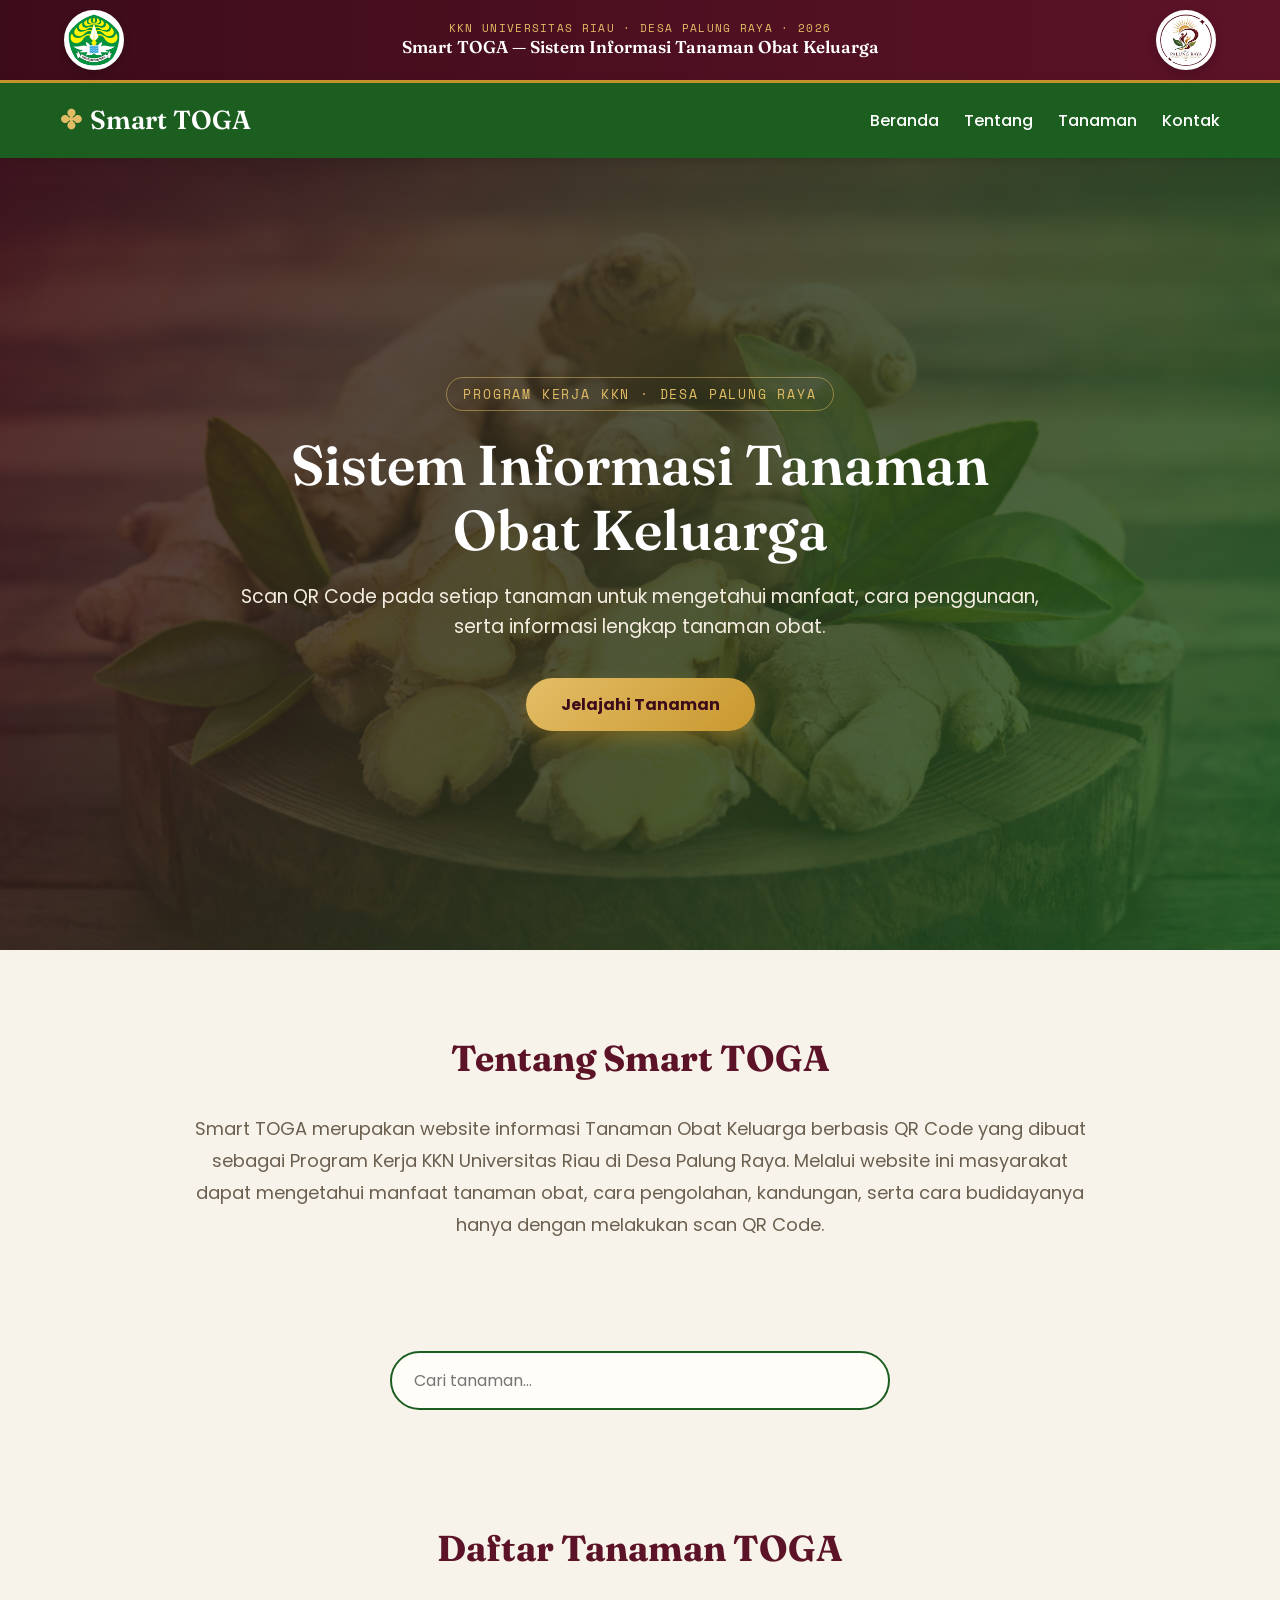
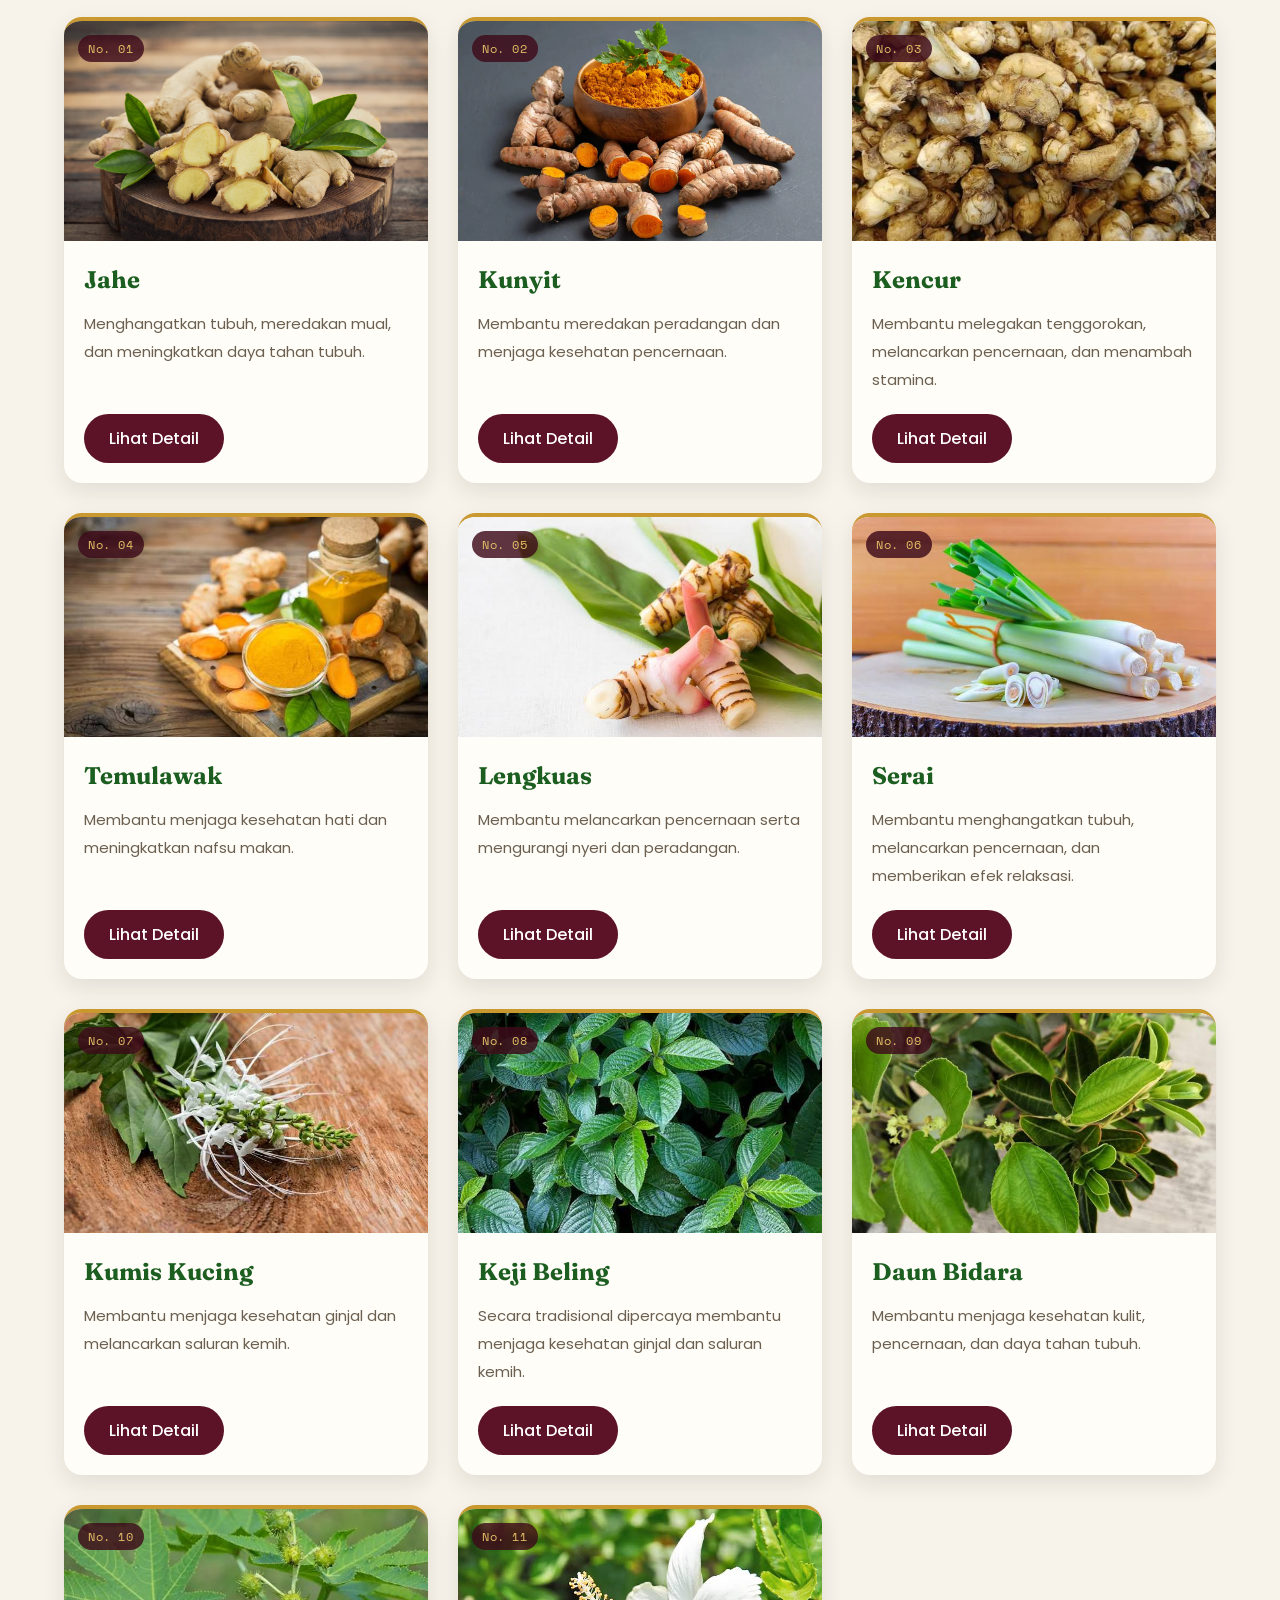
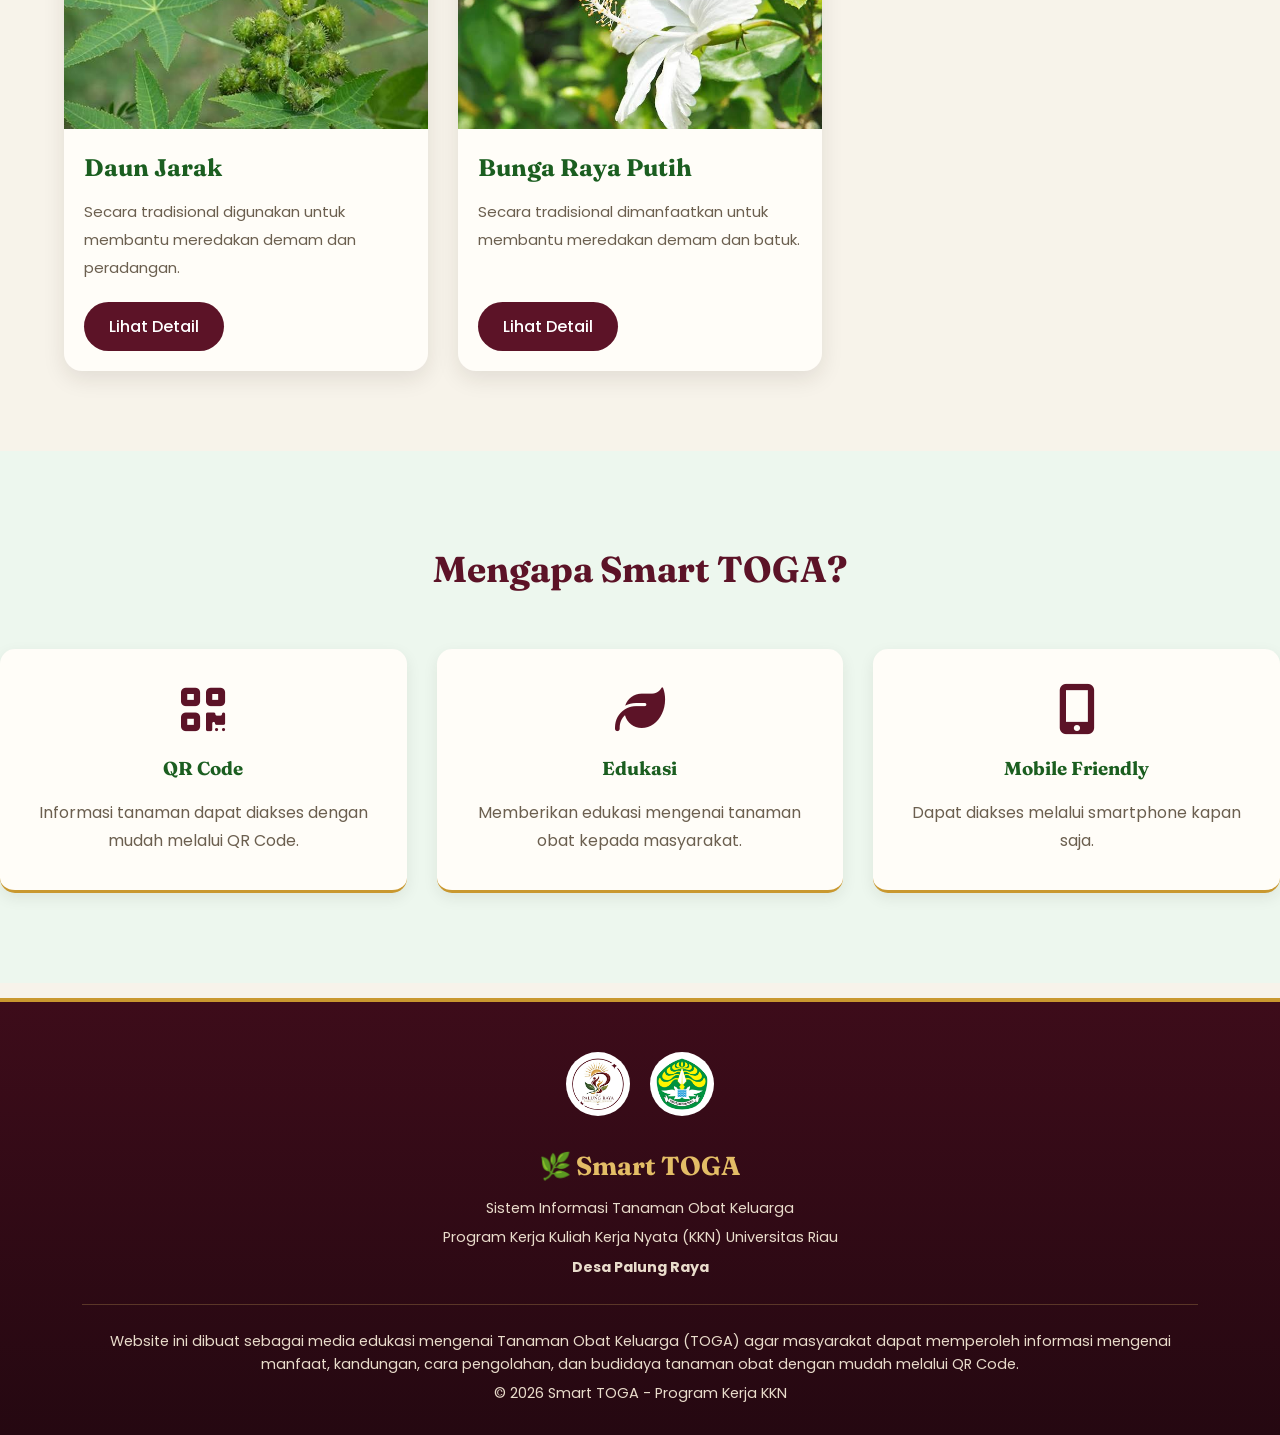
<file: index.html>
<!DOCTYPE html>
<html lang="id">

<head>
    <meta charset="UTF-8">
    <meta name="viewport" content="width=device-width, initial-scale=1.0">

    <title>Smart TOGA | Tanaman Obat Keluarga — KKN Palung Raya 2026</title>

    <link rel="stylesheet" href="css/style.css">

    <!-- Google Font -->
    <link rel="preconnect" href="https://fonts.googleapis.com">
    <link href="https://fonts.googleapis.com/css2?family=Fraunces:opsz,wght@9..144,400;9..144,600;9..144,700&family=Space+Mono:wght@400;700&family=Poppins:wght@300;400;500;600;700&display=swap"
        rel="stylesheet">

    <!-- Font Awesome -->
    <link rel="stylesheet" href="https://cdnjs.cloudflare.com/ajax/libs/font-awesome/6.6.0/css/all.min.css">

</head>

<body>

    <!-- ================= LEMBAGA BAR ================= -->
    <header class="lembaga-bar">
        <div class="container lembaga-inner">
            <img src="images/LOGO-UNRI.png" alt="Logo Universitas Riau">
            <div class="lembaga-text">
                <span class="eyebrow">KKN Universitas Riau · Desa Palung Raya · 2026</span>
                <strong>Smart TOGA — Sistem Informasi Tanaman Obat Keluarga</strong>
            </div>
            <img src="images/KKN.jpeg" alt="Logo KKN Palung Raya">
        </div>
    </header>

    <!-- ================= NAVBAR ================= -->

    <nav>

        <div class="logo">

            <span class="seal">✤</span> Smart TOGA

        </div>

        <ul>

            <li><a href="#">Beranda</a></li>

            <li><a href="#tentang">Tentang</a></li>

            <li><a href="#tanaman">Tanaman</a></li>

            <li><a href="kontak.html">Kontak</a></li>

        </ul>

    </nav>

    <!-- ================= HERO ================= -->

    <section class="hero">

        <div class="hero-text">

            <span class="eyebrow">Program Kerja KKN · Desa Palung Raya</span>

            <h1>

                Sistem Informasi Tanaman Obat Keluarga

            </h1>

            <p>

                Scan QR Code pada setiap tanaman untuk mengetahui manfaat, cara penggunaan, serta informasi lengkap
                tanaman obat.

            </p>

            <a href="#tanaman" class="btn">

                Jelajahi Tanaman

            </a>

        </div>

    </section>

    <!-- ================= TENTANG ================= -->

    <section id="tentang" class="tentang">

        <h2>

            Tentang Smart TOGA

        </h2>

        <p>

            Smart TOGA merupakan website informasi Tanaman Obat Keluarga berbasis QR Code yang dibuat sebagai Program
            Kerja KKN Universitas Riau di Desa Palung Raya.

            Melalui website ini masyarakat dapat mengetahui manfaat tanaman obat, cara pengolahan, kandungan, serta cara
            budidayanya hanya dengan melakukan scan QR Code.

        </p>

    </section>

    <!-- ================= SEARCH ================= -->

    <section class="search-box">

        <input type="text" id="searchInput" placeholder="Cari tanaman...">

    </section>

    <!-- ================= TANAMAN ================= -->

    <section id="tanaman" class="container">

        <h2>

            Daftar Tanaman TOGA

        </h2>

        <div class="cards">

            <!-- JAHE -->
            <div class="card">
                <span class="card-no">No. 01</span>
                <img src="images/jahe.png" alt="Jahe">
                <h3>Jahe</h3>
                <p>Menghangatkan tubuh, meredakan mual, dan meningkatkan daya tahan tubuh.</p>
                <a href="tanaman/jahe.html">Lihat Detail</a>
            </div>

            <!-- KUNYIT -->
            <div class="card">
                <span class="card-no">No. 02</span>
                <img src="images/Kunyit.png" alt="Kunyit">
                <h3>Kunyit</h3>
                <p>Membantu meredakan peradangan dan menjaga kesehatan pencernaan.</p>
                <a href="tanaman/kunyit.html">Lihat Detail</a>
            </div>

            <!-- KENCUR -->
            <div class="card">
                <span class="card-no">No. 03</span>
                <img src="images/Kencur.png" alt="Kencur">
                <h3>Kencur</h3>
                <p>Membantu melegakan tenggorokan, melancarkan pencernaan, dan menambah stamina.</p>
                <a href="tanaman/kencur.html">Lihat Detail</a>
            </div>

            <!-- TEMULAWAK -->
            <div class="card">
                <span class="card-no">No. 04</span>
                <img src="images/Temulawak.png" alt="Temulawak">
                <h3>Temulawak</h3>
                <p>Membantu menjaga kesehatan hati dan meningkatkan nafsu makan.</p>
                <a href="tanaman/temulawak.html">Lihat Detail</a>
            </div>

            <!-- LENGKUAS -->
            <div class="card">
                <span class="card-no">No. 05</span>
                <img src="images/lengkuas.png" alt="Lengkuas">
                <h3>Lengkuas</h3>
                <p>Membantu melancarkan pencernaan serta mengurangi nyeri dan peradangan.</p>
                <a href="tanaman/lengkuas.html">Lihat Detail</a>
            </div>

            <!-- SERAI -->
            <div class="card">
                <span class="card-no">No. 06</span>
                <img src="images/Serai.png" alt="Serai">
                <h3>Serai</h3>
                <p>Membantu menghangatkan tubuh, melancarkan pencernaan, dan memberikan efek relaksasi.</p>
                <a href="tanaman/serai.html">Lihat Detail</a>
            </div>

            <!-- KUMIS KUCING -->
            <div class="card">
                <span class="card-no">No. 07</span>
                <img src="images/kumisKucing.png" alt="Kumis Kucing">
                <h3>Kumis Kucing</h3>
                <p>Membantu menjaga kesehatan ginjal dan melancarkan saluran kemih.</p>
                <a href="tanaman/kumisKucing.html">Lihat Detail</a>
            </div>

            <!-- KEJI BELING -->
            <div class="card">
                <span class="card-no">No. 08</span>
                <img src="images/KejiBeling.png" alt="Keji Beling">
                <h3>Keji Beling</h3>
                <p>Secara tradisional dipercaya membantu menjaga kesehatan ginjal dan saluran kemih.</p>
                <a href="tanaman/kejiBeling.html">Lihat Detail</a>
            </div>

            <!-- DAUN BIDARA -->
            <div class="card">
                <span class="card-no">No. 09</span>
                <img src="images/daunBidara.png" alt="Daun Bidara">
                <h3>Daun Bidara</h3>
                <p>Membantu menjaga kesehatan kulit, pencernaan, dan daya tahan tubuh.</p>
                <a href="tanaman/daunBidara.html">Lihat Detail</a>
            </div>

            <!-- DAUN JARAK -->
            <div class="card">
                <span class="card-no">No. 10</span>
                <img src="images/daunJarak.png" alt="Daun Jarak">
                <h3>Daun Jarak</h3>
                <p>Secara tradisional digunakan untuk membantu meredakan demam dan peradangan.</p>
                <a href="tanaman/daunJarak.html">Lihat Detail</a>
            </div>

            <!-- BUNGA RAYA PUTIH -->
            <div class="card">
                <span class="card-no">No. 11</span>
                <img src="images/bungaRayaPutih.png" alt="Bunga Raya Putih">
                <h3>Bunga Raya Putih</h3>
                <p>Secara tradisional dimanfaatkan untuk membantu meredakan demam dan batuk.</p>
                <a href="tanaman/bungaRayaPutih.html">Lihat Detail</a>
            </div>

        </div>

    </section>

    <!-- ================= KEUNGGULAN ================= -->

    <section class="fitur">

        <h2>

            Mengapa Smart TOGA?

        </h2>

        <div class="fitur-box">

            <div>

                <i class="fa-solid fa-qrcode"></i>

                <h3>QR Code</h3>

                <p>

                    Informasi tanaman dapat diakses dengan mudah melalui QR Code.

                </p>

            </div>

            <div>

                <i class="fa-solid fa-leaf"></i>

                <h3>Edukasi</h3>

                <p>

                    Memberikan edukasi mengenai tanaman obat kepada masyarakat.

                </p>

            </div>

            <div>

                <i class="fa-solid fa-mobile-screen-button"></i>

                <h3>Mobile Friendly</h3>

                <p>

                    Dapat diakses melalui smartphone kapan saja.

                </p>

            </div>

        </div>

    </section>

    <!-- ================= FOOTER ================= -->

       <footer>

        <div class="container footer-grid">

            <div class="footer-brand">

                <img src="images/KKN.jpeg"
                    alt="Logo KKN Palung Raya"
                    class="footer-logo">

                <img src="images/LOGO-UNRI.png"
                    alt="Logo Universitas Riau"
                    class="footer-logo">

            </div>

            <div class="footer-text">

                <h3>🌿 Smart TOGA</h3>

                <p>

                    Sistem Informasi Tanaman Obat Keluarga

                </p>

                <p>

                    Program Kerja Kuliah Kerja Nyata (KKN)
                    Universitas Riau

                </p>

                <p>

                    <strong>Desa Palung Raya</strong>

                </p>

                <hr>

                <p>

                    Website ini dibuat sebagai media edukasi mengenai
                    Tanaman Obat Keluarga (TOGA) agar masyarakat dapat
                    memperoleh informasi mengenai manfaat, kandungan,
                    cara pengolahan, dan budidaya tanaman obat dengan
                    mudah melalui QR Code.

                </p>

                <p>

                    © 2026 Smart TOGA — KKN Universitas Riau Desa Palung Raya

                </p>

            </div>

        </div>

    </footer>

    <script src="js/app.js"></script>

</body>

</html>
</file>
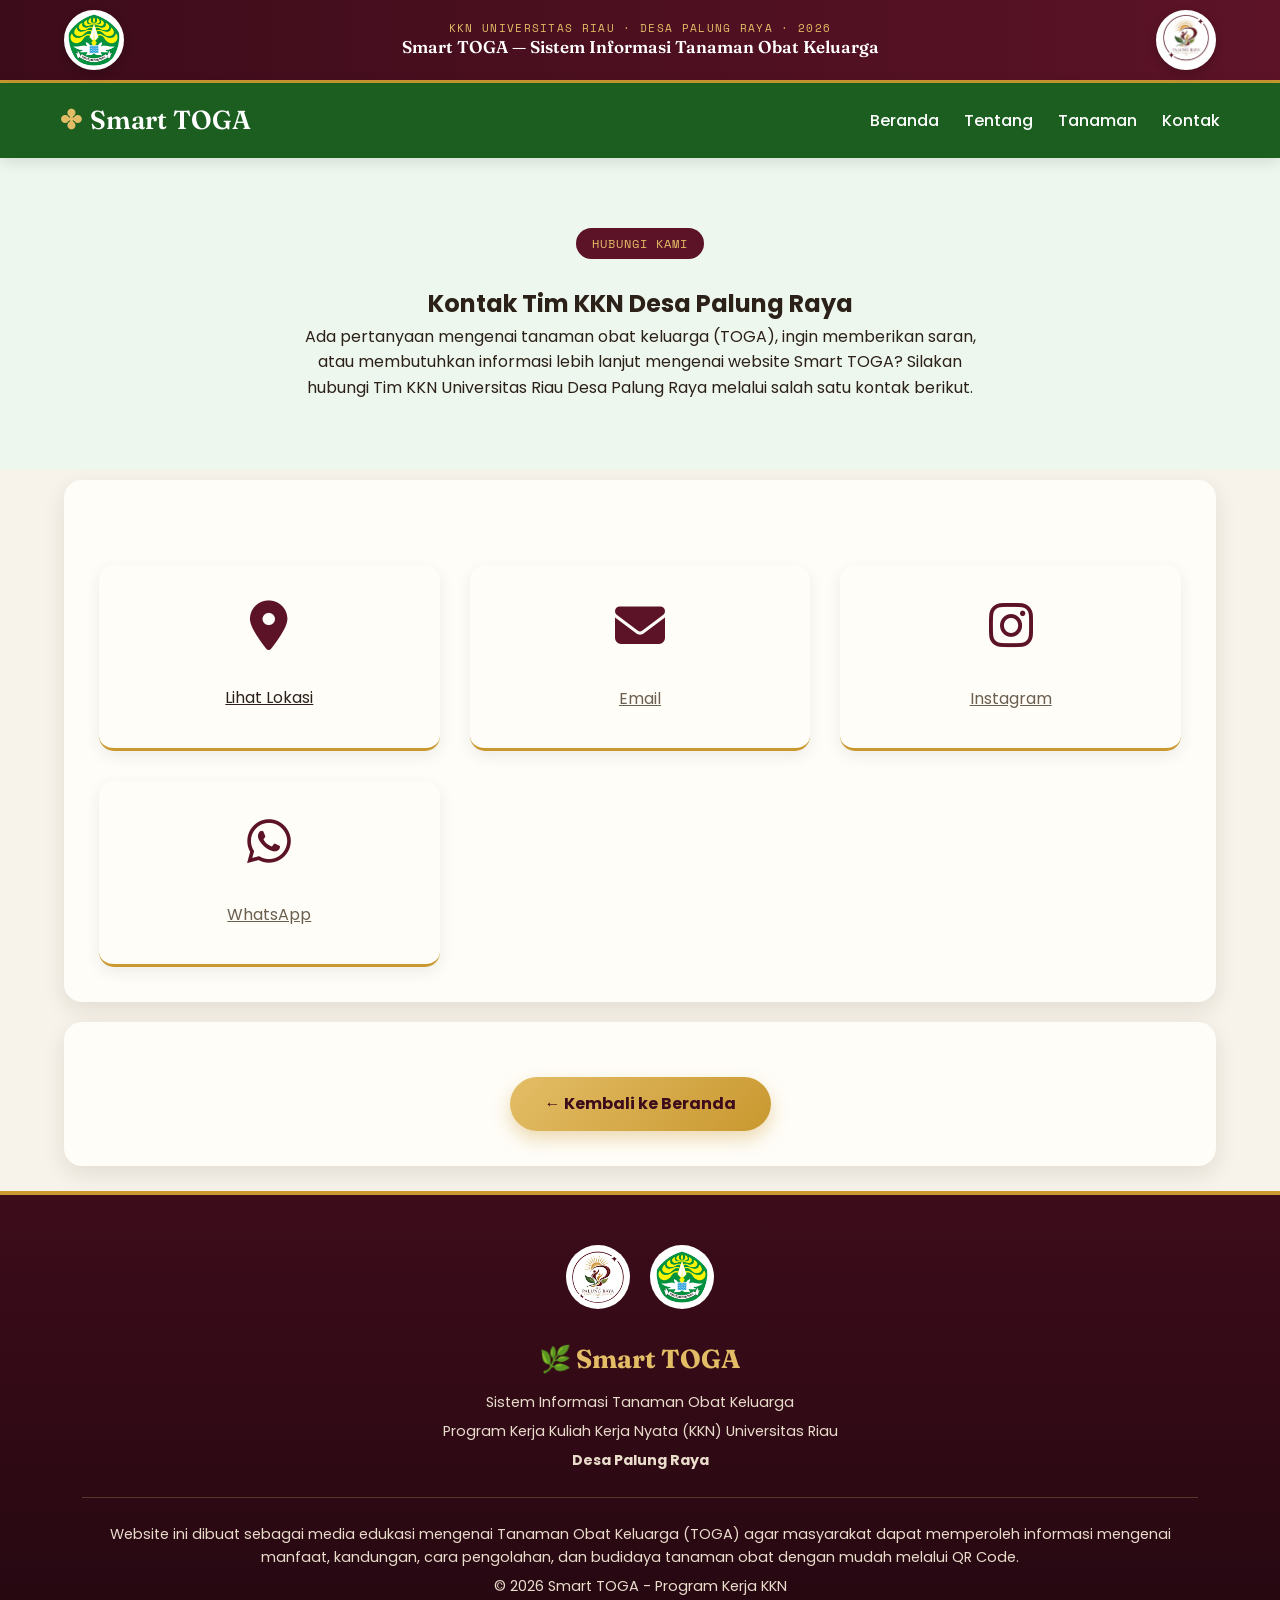
<file: kontak.html>
<!DOCTYPE html>
<html lang="id">

<head>
    <meta charset="UTF-8">
    <meta name="viewport" content="width=device-width, initial-scale=1.0">

    <title>Kontak | Smart TOGA</title>

    <link rel="stylesheet" href="css/style.css">

    <link rel="preconnect" href="https://fonts.googleapis.com">
    <link href="https://fonts.googleapis.com/css2?family=Fraunces:opsz,wght@9..144,400;9..144,600;9..144,700&family=Space+Mono:wght@400;700&family=Poppins:wght@300;400;500;600;700&display=swap"
        rel="stylesheet">

    <link rel="stylesheet" href="https://cdnjs.cloudflare.com/ajax/libs/font-awesome/6.6.0/css/all.min.css">

</head>

<body>

    <!-- ================= HEADER ================= -->

    <header class="lembaga-bar">
        <div class="container lembaga-inner">

            <img src="images/LOGO-UNRI.png" alt="Logo Universitas Riau">

            <div class="lembaga-text">
                <span class="eyebrow">KKN Universitas Riau · Desa Palung Raya · 2026</span>
                <strong>Smart TOGA — Sistem Informasi Tanaman Obat Keluarga</strong>
            </div>

            <img src="images/Logo_KKN.png" alt="Logo KKN Palung Raya">

        </div>
    </header>

    <!-- ================= NAVBAR ================= -->

    <nav>

        <div class="logo">
            <span class="seal">✤</span> Smart TOGA
        </div>

        <ul>
            <li><a href="index.html">Beranda</a></li>
            <li><a href="index.html#tentang">Tentang</a></li>
            <li><a href="index.html#tanaman">Tanaman</a></li>
            <li><a href="kontak.html">Kontak</a></li>
        </ul>

    </nav>

    <!-- ================= HERO ================= -->

    <section class="detail-header">

        <div class="container">

            <div style="max-width:700px;margin:0 auto;text-align:center;">

                <span class="badge">
                    Hubungi Kami
                </span>

                <h1 style="margin-top:10px;">
                    Kontak Tim KKN Desa Palung Raya
                </h1>

                <p>

                    Ada pertanyaan mengenai tanaman obat keluarga (TOGA), ingin memberikan
                    saran, atau membutuhkan informasi lebih lanjut mengenai website Smart
                    TOGA? Silakan hubungi Tim KKN Universitas Riau Desa Palung Raya melalui
                    salah satu kontak berikut.

                </p>

            </div>

        </div>

    </section>

    <!-- ================= KONTAK ================= -->

    <section class="content">

        <div class="container">

            <div class="fitur-box">

                <!-- Lokasi -->

                <div>

                    <i class="fa-solid fa-location-dot"></i>

                    <h3> </h3>

                

                    <a href="https://maps.google.com/?q=Desa+Palung+Raya+Kampar+Riau"
                        target="_blank">

                        Lihat Lokasi

                    </a>

                </div>

                <!-- Email -->

                <div>

                    <i class="fa-solid fa-envelope"></i>

                    <h3> </h3>

                    <p>

                        <a href="mailto:kkn.palungraya2026@unri.ac.id">

                            Email

                        </a>

                    </p>

                </div>

                <!-- Instagram -->

                <div>

                    <i class="fa-brands fa-instagram"></i>

                    <h3></h3>

                    <p>

                        <a href="https://www.instagram.com/kknpalungraya?igsh=MXJnbmduNGo0cnAxaA=="
                            target="_blank">

                        Instagram

                        </a>

                    </p>

                </div>

                <!-- WhatsApp -->

                <div>

                    <i class="fa-brands fa-whatsapp"></i>

                    <h3> </h3>

                    <p>

                        <a href="https://wa.me/6281234567890"
                            target="_blank">

                            WhatsApp

                        </a>

                    </p>

                </div>

            </div>

        </div>

    </section>

    <!-- ================= BUTTON ================= -->

    <section class="content">

        <div class="container center">

            <a href="index.html" class="btn">

                ← Kembali ke Beranda

            </a>

        </div>

    </section>

    <!-- ================= FOOTER ================= -->

    <footer>

        <div class="container footer-grid">

            <div class="footer-brand">

                <img src="images/KKN.jpeg"
                    alt="Logo KKN Palung Raya"
                    class="footer-logo">

                <img src="images/LOGO-UNRI.png"
                    alt="Logo Universitas Riau"
                    class="footer-logo">

            </div>

            <div class="footer-text">

                <h3>🌿 Smart TOGA</h3>

                <p>

                    Sistem Informasi Tanaman Obat Keluarga

                </p>

                <p>

                    Program Kerja Kuliah Kerja Nyata (KKN)
                    Universitas Riau

                </p>

                <p>

                    <strong>Desa Palung Raya</strong>

                </p>

                <hr>

                <p>

                    Website ini dibuat sebagai media edukasi mengenai
                    Tanaman Obat Keluarga (TOGA) agar masyarakat dapat
                    memperoleh informasi mengenai manfaat, kandungan,
                    cara pengolahan, dan budidaya tanaman obat dengan
                    mudah melalui QR Code.

                </p>

                <p>

                    © 2026 Smart TOGA — KKN Universitas Riau Desa Palung Raya

                </p>

            </div>

        </div>

    </footer>

    <script src="js/app.js"></script>

</body>

</html>
</file>
<file: css/style.css>
/* ===================================================
   SMART TOGA
   KKN Universitas Riau — Desa Palung Raya 2026
   Identitas visual: hijau UNRI + merah marun & emas
   Palung Raya (mengikuti dua lambang resmi)
=================================================== */

/* ==========================
   VARIABEL WARNA & GLOBAL
========================== */
:root{
  /* hijau — dunia tanaman / UNRI */
  --hijau-tua:    #123f16;
  --hijau:        #1b5e20;
  --hijau-muda:   #edf7ee;
  --hijau-pucat:  #e8f5e9;

  /* marun & emas — lambang KKN Palung Raya */
  --marun-tua:    #3d0c1a;
  --marun:        #5c1327;
  --marun-terang: #7a2038;
  --emas:         #c9982f;
  --emas-terang:  #e3bd66;
  --emas-tua:     #9c7420;

  --oranye:       #ff9800;
  --oranye-tua:   #e65100;

  /* kertas & tinta — nuansa label jamu / herbarium */
  --kertas:       #f7f3ea;
  --kertas-kartu: #fffdf8;
  --tinta:        #2b2118;
  --tinta-muted:  #6b5f4f;
  --putih:        #fff;
  --bg:           var(--kertas);

  --font-display: 'Fraunces', 'Georgia', serif;
  --font-body:    'Poppins', sans-serif;
  --font-label:   'Space Mono', monospace;

  --radius-sm: 10px;
  --radius-md: 15px;
  --radius-lg: 18px;
  --radius-xl: 20px;
  --radius-pill: 50px;

  --shadow-sm: 0 5px 15px rgba(43,33,24,.08);
  --shadow-md: 0 8px 22px rgba(43,33,24,.10);
  --shadow-lg: 0 18px 34px rgba(43,33,24,.20);

  --transition: .3s ease;
}

/* ==========================
   RESET
========================== */
*,
*::before,
*::after{
  margin: 0;
  padding: 0;
  box-sizing: border-box;
}

html{
  scroll-behavior: smooth;
}

body{
  font-family: var(--font-body);
  background: var(--bg);
  color: var(--tinta);
  line-height: 1.6;
}

img{
  max-width: 100%;
  display: block;
}

a{
  color: inherit;
}

a:focus-visible,
button:focus-visible,
input:focus-visible{
  outline: 3px solid var(--emas-terang);
  outline-offset: 2px;
}

/* ==========================
   CONTAINER
========================== */
.container{
  width: 90%;
  max-width: 1200px;
  margin: auto;
}

/* ===================================================
   LEMBAGA BAR — baris identitas KKN & Universitas
=================================================== */
.lembaga-bar{
  background: linear-gradient(90deg, var(--marun-tua), var(--marun));
  border-bottom: 3px solid var(--emas);
  padding: 10px 0;
}

.lembaga-inner{
  display: grid;
  grid-template-columns: auto 1fr auto;
  align-items: center;
  gap: 15px;
  text-align: center;
}

.lembaga-inner img{
  width: 60px;
  height: 60px;
  aspect-ratio: 1 / 1;
  object-fit: cover;
  object-position: center;
  border-radius: 50%;
  background: var(--putih);
  padding: 2px;
  border: 2px solid var(--putih);
  box-shadow: 0 4px 10px rgba(0,0,0,.18);
  justify-self: start;
}

.lembaga-inner img:last-child{
  justify-self: end;
}

.lembaga-text{
  color: var(--putih);
  line-height: 1.35;
  min-width: 0;
}

.lembaga-text .eyebrow{
  display: block;
  font-family: var(--font-label);
  font-size: 11px;
  letter-spacing: .12em;
  text-transform: uppercase;
  color: var(--emas-terang);
}

.lembaga-text strong{
  font-family: var(--font-display);
  font-size: 17px;
  font-weight: 600;
}

/* ==========================
   NAVBAR
========================== */
nav{
  width: 100%;
  min-height: 75px;
  background: var(--hijau);
  display: flex;
  justify-content: space-between;
  align-items: center;
  flex-wrap: wrap;
  gap: 10px;
  padding: 14px 60px;
  position: sticky;
  top: 0;
  z-index: 999;
  transition: background var(--transition), box-shadow var(--transition);
  box-shadow: 0 3px 15px rgba(0,0,0,.12);
}

.logo{
  color: var(--putih);
  font-family: var(--font-display);
  font-size: 26px;
  font-weight: 600;
  display: flex;
  align-items: center;
  gap: 8px;
}

.logo .seal{
  color: var(--emas-terang);
}

nav ul{
  display: flex;
  list-style: none;
  gap: 25px;
}

nav ul li a{
  color: var(--putih);
  text-decoration: none;
  font-weight: 500;
  transition: color var(--transition);
}

nav ul li a:hover,
nav ul li a:focus-visible{
  color: var(--emas-terang);
}

.nav-scroll{
  background: var(--hijau-tua);
}

/* ==========================
   HERO
========================== */
.hero{
  width: 100%;
  min-height: 88vh;
  background:
    linear-gradient(120deg, rgba(61,12,26,.82), rgba(27,94,32,.80)),
    url("../images/jahe.png");
  background-size: cover;
  background-position: center;
  display: flex;
  justify-content: center;
  align-items: center;
  text-align: center;
  color: var(--putih);
  padding: 10px;
}

.hero-text{
  max-width: 820px;
}

.hero-text .eyebrow{
  display: inline-block;
  font-family: var(--font-label);
  font-size: 13px;
  letter-spacing: .14em;
  text-transform: uppercase;
  color: var(--emas-terang);
  border: 1px solid rgba(227,189,102,.5);
  padding: 6px 16px;
  border-radius: var(--radius-pill);
  margin-bottom: 22px;
}

.hero h1{
  font-family: var(--font-display);
  font-weight: 600;
  font-size: 56px;
  line-height: 1.15;
  margin-bottom: 20px;
}

.hero p{
  font-size: 19px;
  margin-bottom: 35px;
  color: #f4ede0;
}

/* ==========================
   BUTTON
========================== */
.btn{
  display: inline-block;
  padding: 14px 35px;
  background: linear-gradient(135deg, var(--emas-terang), var(--emas));
  color: var(--marun-tua);
  text-decoration: none;
  border-radius: var(--radius-pill);
  font-weight: 700;
  border: none;
  cursor: pointer;
  transition: background var(--transition), transform var(--transition), box-shadow var(--transition);
  box-shadow: 0 8px 18px rgba(201,152,47,.35);
}

.btn:hover,
.btn:focus-visible{
  background: linear-gradient(135deg, var(--emas), var(--emas-tua));
  transform: translateY(-3px);
}

/* ==========================
   TENTANG
========================== */
.tentang{
  padding: 80px 0;
  text-align: center;
}

.tentang h2{
  color: var(--marun);
  font-family: var(--font-display);
  font-size: 36px;
  margin-bottom: 25px;
}

.tentang p{
  max-width: 900px;
  margin: auto;
  font-size: 18px;
  line-height: 32px;
  color: var(--tinta-muted);
}

/* ==========================
   SEARCH
========================== */
.search-box{
  padding: 30px;
  display: flex;
  justify-content: center;
}

#searchInput{
  width: 500px;
  max-width: 90%;
  padding: 15px 22px;
  border-radius: 40px;
  border: 2px solid var(--hijau);
  font-size: 16px;
  font-family: inherit;
  background: var(--kertas-kartu);
  outline: none;
  transition: border-color var(--transition), box-shadow var(--transition);
}

#searchInput:focus{
  border-color: var(--emas);
  box-shadow: 0 0 0 4px rgba(201,152,47,.18);
}

/* ==========================
   SECTION TITLE
========================== */
section h2{
  text-align: center;
  margin-bottom: 40px;
  color: var(--marun);
  font-family: var(--font-display);
  font-size: 36px;
}

/* ===================================================
   DAFTAR TANAMAN
=================================================== */
#tanaman{
  padding: 80px 0;
}

.cards{
  display: grid;
  grid-template-columns: repeat(auto-fit, minmax(280px, 1fr));
  gap: 30px;
  margin-top: 30px;
}

/* ==========================
   CARD TANAMAN — gaya kartu indeks apotek hidup
========================== */
.card{
  position: relative;
  background: var(--kertas-kartu);
  border-radius: var(--radius-lg);
  overflow: hidden;
  box-shadow: var(--shadow-md);
  display: flex;
  flex-direction: column;
  transition: transform .4s ease, box-shadow .4s ease, opacity .4s ease;
  opacity: 0;
  transform: translateY(40px);
  border-top: 4px solid var(--emas);
}

.card.show{
  opacity: 1;
  transform: translateY(0);
}

.card:hover{
  transform: translateY(-10px);
  box-shadow: var(--shadow-lg);
}

.card img{
  width: 100%;
  height: 220px;
  object-fit: cover;
}

.card .card-no{
  position: absolute;
  top: 14px;
  left: 14px;
  font-family: var(--font-label);
  font-size: 12px;
  letter-spacing: .05em;
  background: rgba(61,12,26,.82);
  color: var(--emas-terang);
  padding: 4px 10px;
  border-radius: var(--radius-pill);
  z-index: 2;
}

.card h3{
  color: var(--hijau);
  font-family: var(--font-display);
  padding: 20px 20px 10px;
  font-size: 24px;
}

.card p{
  padding: 0 20px;
  color: var(--tinta-muted);
  min-height: 80px;
  font-size: 15px;
  line-height: 28px;
  flex-grow: 1;
}

.card a{
  display: inline-block;
  margin: 20px;
  padding: 12px 25px;
  background: var(--marun);
  color: var(--putih);
  text-decoration: none;
  border-radius: 30px;
  align-self: flex-start;
  font-weight: 500;
  transition: background var(--transition);
}

.card a:hover,
.card a:focus-visible{
  background: var(--marun-tua);
}

/* ==========================
   FITUR
========================== */
.fitur{
  padding: 90px 0;
  background: var(--hijau-muda);
}

.fitur-box{
  display: grid;
  grid-template-columns: repeat(auto-fit, minmax(250px, 1fr));
  gap: 30px;
  margin-top: 50px;
}

.fitur-box div{
  background: var(--kertas-kartu);
  border-radius: var(--radius-md);
  padding: 35px;
  text-align: center;
  transition: transform .4s ease;
  box-shadow: var(--shadow-sm);
  border-bottom: 3px solid var(--emas);
}

.fitur-box div:hover{
  transform: translateY(-8px);
}

.fitur-box i{
  font-size: 50px;
  color: var(--marun);
  margin-bottom: 20px;
}

.fitur-box h3{
  margin-bottom: 15px;
  color: var(--hijau);
  font-family: var(--font-display);
}

.fitur-box p{
  color: var(--tinta-muted);
  line-height: 28px;
}

/* ==========================
   FOOTER
========================== */
footer{
  background: linear-gradient(180deg, var(--marun-tua), #250811);
  color: var(--putih);
  padding: 50px 20px 30px;
  margin-top: 15px;
  border-top: 4px solid var(--emas);
}

.footer-grid{
  display: flex;
  flex-wrap: wrap;
  justify-content: center;
  align-items: center;
  gap: 30px;
  text-align: center;
}

.footer-brand{
  display: flex;
  gap: 20px;
  align-items: center;
  justify-content: center;
}

.footer-logo{
  width: 64px;
  height: 64px;
  aspect-ratio: 1 / 1;
  object-fit: cover;
  background: var(--putih);
  padding: 6px;
  border-radius: 50%;
}

.footer-text h3{
  font-family: var(--font-display);
  font-size: 26px;
  margin-bottom: 10px;
  color: var(--emas-terang);
}

.footer-text p{
  margin-top: 6px;
  color: #e9dccb;
  font-size: 14.5px;
}

footer hr{
  border: none;
  border-top: 1px solid rgba(227,189,102,.25);
  margin: 25px 0;
}

footer small{
  color: #cbb9a3;
  display: block;
  max-width: 700px;
  margin: 0 auto;
  line-height: 1.7;
}

/* ==========================
   ANIMASI
========================== */
.fade-up{
  animation: fadeUp 1s ease;
}

@keyframes fadeUp{
  from{ opacity: 0; transform: translateY(30px); }
  to{ opacity: 1; transform: translateY(0); }
}

@keyframes fadeIn{
  from{ opacity: 0; }
  to{ opacity: 1; }
}

.loaded{
  animation: fadeIn .7s ease;
}

@media (prefers-reduced-motion: reduce){
  *{
    animation-duration: .001ms !important;
    animation-iteration-count: 1 !important;
    transition-duration: .001ms !important;
    scroll-behavior: auto !important;
  }
}

/* ==========================
   BACK TO TOP
========================== */
#backToTop{
  position: fixed;
  bottom: 25px;
  right: 25px;
  width: 55px;
  height: 55px;
  border: none;
  border-radius: 50%;
  background: var(--marun);
  color: var(--emas-terang);
  font-size: 22px;
  cursor: pointer;
  display: none;
  justify-content: center;
  align-items: center;
  box-shadow: 0 5px 15px rgba(0,0,0,.3);
  transition: background var(--transition), transform var(--transition);
  z-index: 999;
}

#backToTop:hover,
#backToTop:focus-visible{
  background: var(--marun-tua);
  transform: scale(1.1);
}

/* ==========================
   SCROLLBAR
========================== */
::-webkit-scrollbar{
  width: 10px;
}

::-webkit-scrollbar-track{
  background: #eee;
}

::-webkit-scrollbar-thumb{
  background: var(--hijau);
  border-radius: 10px;
}

::-webkit-scrollbar-thumb:hover{
  background: var(--hijau-tua);
}

/* ===================================================
   HALAMAN DETAIL TANAMAN
=================================================== */
.detail-header{
  padding: 70px 0;
  background: var(--hijau-muda);
}

.detail-grid{
  display: grid;
  grid-template-columns: 1fr 1fr;
  gap: 50px;
  align-items: center;
}

.detail-grid img{
  width: 100%;
  border-radius: var(--radius-xl);
  box-shadow: 0 12px 28px rgba(43,33,24,.2);
  border: 4px solid var(--kertas-kartu);
  outline: 2px solid var(--emas);
}

.badge{
  display: inline-block;
  font-family: var(--font-label);
  font-size: 12px;
  letter-spacing: .08em;
  text-transform: uppercase;
  background: var(--marun);
  color: var(--emas-terang);
  padding: 6px 16px;
  border-radius: var(--radius-pill);
  margin-bottom: 16px;
}

.detail-grid h1{
  font-family: var(--font-display);
  font-size: 46px;
  font-weight: 600;
  color: var(--hijau);
  margin-bottom: 15px;
}

.latin{
  color: var(--tinta-muted);
  font-style: italic;
  font-family: var(--font-label);
  margin-bottom: 20px;
  font-size: 16px;
}

.detail-grid p{
  line-height: 32px;
  font-size: 17.5px;
  color: var(--tinta);
}

/* ==========================
   CONTENT
========================== */
.content{
  padding: 10px 0;
}

.content h2{
  color: var(--marun);
  font-family: var(--font-display);
  margin-bottom: 25px;
  border-left: 6px solid var(--emas);
  padding-left: 15px;
}

.content ul,
.content ol{
  padding-left: 25px;
}

.content li{
  margin-bottom: 12px;
  line-height: 30px;
  font-size: 17px;
}

/* ==========================
   BOX KONTEN
========================== */
.content .container{
  background: var(--kertas-kartu);
  padding: 35px;
  border-radius: var(--radius-lg);
  box-shadow: var(--shadow-md);
}

/* ==========================
   QR CODE
========================== */
#qrcode{
  margin-top: 25px;
  display: flex;
  justify-content: center;
}

#qrcode img, #qrcode canvas{
  border-radius: var(--radius-sm);
  border: 6px solid var(--kertas-kartu);
  box-shadow: var(--shadow-sm);
}

/* ==========================
   UTILITAS
========================== */
.center{
  text-align: center;
}

.center .btn{
  margin-top: 20px;
}

/* ==========================
   GALERI
========================== */
.gallery{
  display: grid;
  grid-template-columns: repeat(auto-fit, minmax(220px, 1fr));
  gap: 20px;
}

.gallery img{
  width: 100%;
  height: 200px;
  object-fit: cover;
  border-radius: var(--radius-md);
  cursor: pointer;
  transition: transform var(--transition);
}

.gallery img:hover{
  transform: scale(1.05);
}

/* ==========================
   INFO BOX
========================== */
.info-box{
  background: var(--hijau-pucat);
  border-left: 6px solid var(--hijau);
  padding: 20px;
  border-radius: var(--radius-sm);
  margin-top: 20px;
}

/* ==========================
   WARNING BOX
========================== */
.warning{
  background: #fff8e1;
  border-left: 6px solid var(--oranye);
  padding: 20px;
  border-radius: var(--radius-sm);
  margin-top: 20px;
}

.warning h3{
  color: var(--oranye-tua);
  margin-bottom: 10px;
  font-family: var(--font-display);
}

/* ==========================
   REFERENSI
========================== */
.reference{
  background: #f5f5f5;
  padding: 20px;
  border-radius: var(--radius-sm);
}

.reference ul{
  padding-left: 20px;
}

.reference li{
  margin-bottom: 10px;
}

/* ===================================================
   RESPONSIVE — TABLET
=================================================== */
@media (max-width: 992px){
  .detail-grid{
    grid-template-columns: 1fr;
  }

  .detail-grid h1{
    font-size: 36px;
  }

  .lembaga-inner img{
    width: 52px;
    height: 52px;
  }
}

/* ===================================================
   RESPONSIVE — HP
=================================================== */
@media (max-width: 768px){
  .lembaga-inner img{
    width: 44px;
    height: 44px;
  }

  .lembaga-text strong{
    font-size: 15px;
  }

  nav{
    padding: 16px 20px;
    flex-direction: column;
    height: auto;
  }

  nav ul{
    margin-top: 5px;
    flex-wrap: wrap;
    justify-content: center;
    gap: 0;
  }

  nav ul li{
    margin: 8px;
  }

  .hero{
    min-height: 70vh;
    padding: 30px;
  }

  .hero h1{
    font-size: 32px;
  }

  .hero p{
    font-size: 16px;
  }

  .tentang h2{
    font-size: 28px;
  }

  .cards{
    grid-template-columns: 1fr;
  }

  .card img{
    height: 200px;
  }

  .detail-grid h1{
    font-size: 28px;
  }

  .detail-grid p{
    font-size: 16px;
  }

  .content .container{
    padding: 20px;
  }

  footer{
    padding: 35px 15px 25px;
  }

  .footer-logo{
    height: 50px;
  }
}

/* ===================================================
   RESPONSIVE — HP KECIL
=================================================== */
@media (max-width: 480px){
  .logo{
    font-size: 20px;
  }

  .hero h1{
    font-size: 26px;
  }

  .hero p{
    font-size: 15px;
  }

  .btn{
    padding: 12px 25px;
  }

  .content h2{
    font-size: 22px;
  }
}
</file>
